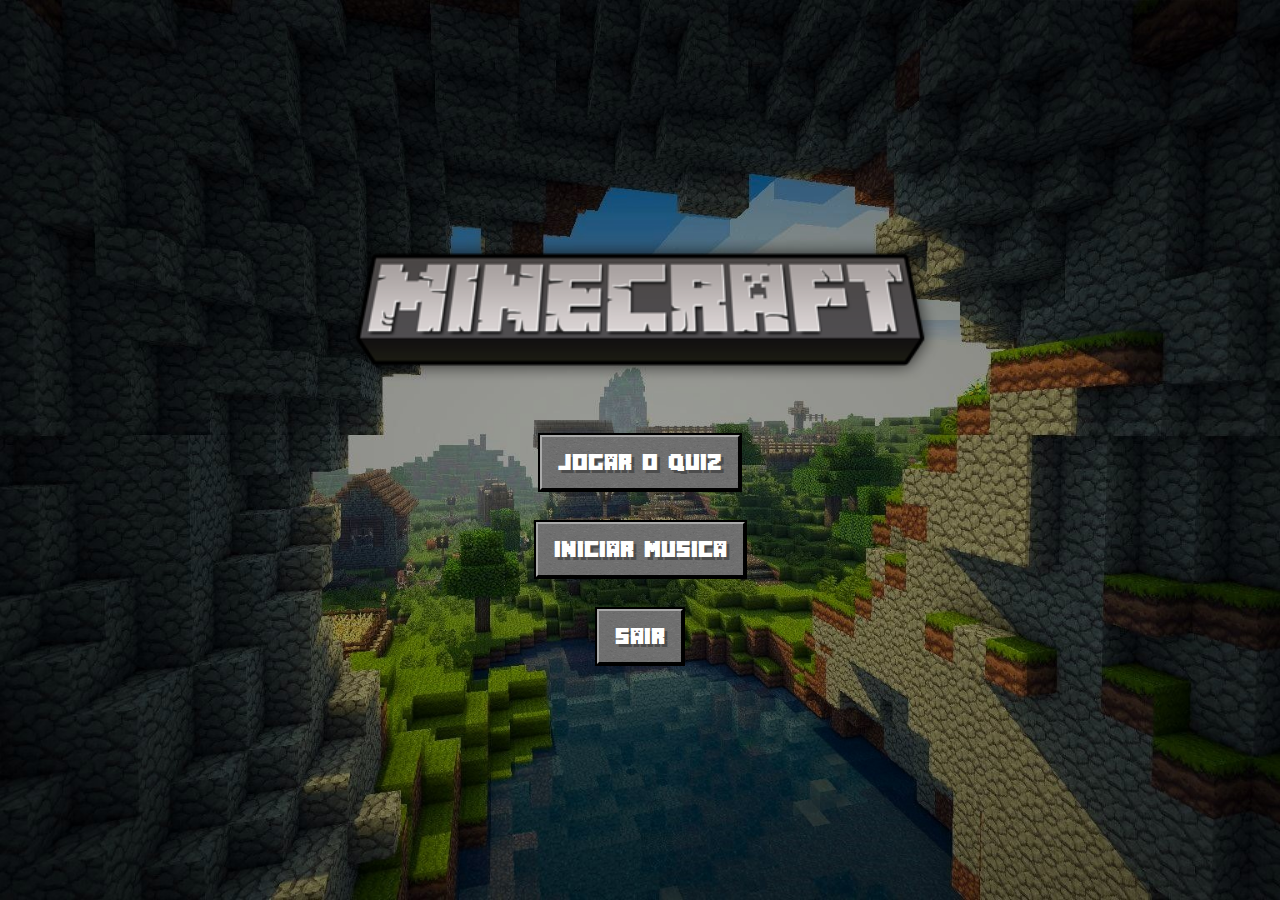
<file: index.html>
<!DOCTYPE html>
<html lang="pt-br">

<head>
    <meta charset="UTF-8">
    <meta name="viewport" content="width=device-width, initial-scale=1.0">
    <title>Login</title>
    <link rel="stylesheet" href="styleLogin.css">
    <link rel="stylesheet" media="screen" href="https://fontlibrary.org/face/minecraftia" type="text/css" />
    <style>
        @import url('https://fonts.googleapis.com/css2?family=Anton+SC&display=swap');
    </style>
</head>

<body>
    <div class="container">
        <img src="img/Sample.png" alt="">
        <div class="botoes">
            <div>
                <button class="jogar" onclick="login()">Jogar o Quiz</button>
            </div>

            <div>
                <button class="jogar" onclick="tocarMusica()">Iniciar Musica</button>
            </div>

            <button class="jogar" onclick="sair()">Sair</button>
        </div>
    </div>
    <audio id="musica" autoplay loop muted>
        <source src="Sons/audio.mp3" type="audio/mpeg">
    </audio>

    <script src="scriptLogin.js"></script>
</body>

</html>
</file>
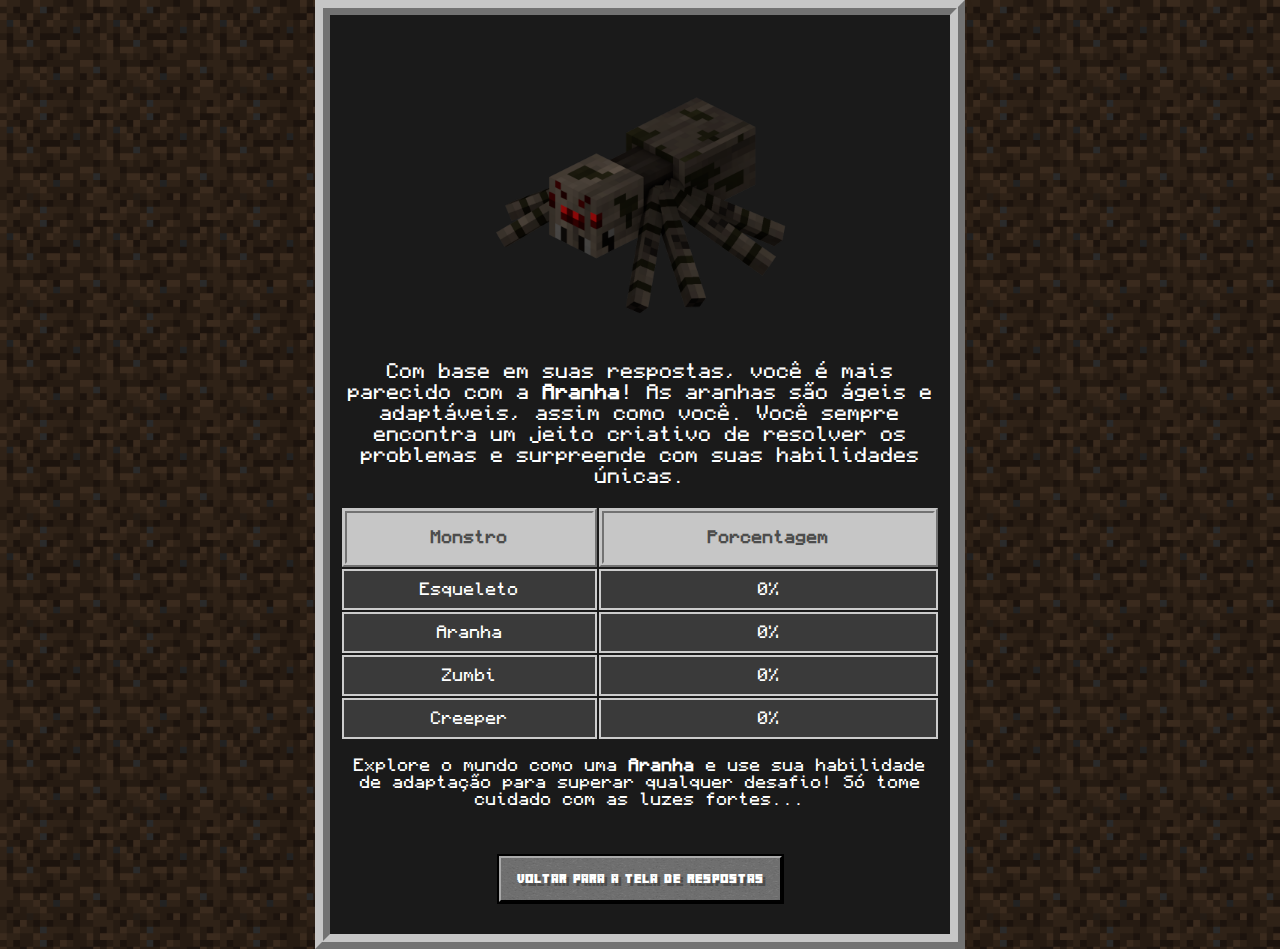
<file: aranha.html>
<!DOCTYPE html>
<html lang="pt-br">

<head>
    <meta charset="UTF-8">
    <meta name="viewport" content="width=device-width, initial-scale=1.0">
    <title>Resultado do Quiz: Aranha</title>
    <link rel="stylesheet" href="styleResul.css">
</head>

<body>
    <div class="result-container">
        <div>
            <img src="img/imgAranha.png" alt="Aranha" width="300px">
        </div>
        <p class="descricao">
            Com base em suas respostas, você é mais parecido com a <span class="highlight">Aranha</span>!
            As aranhas são ágeis e adaptáveis, assim como você. Você sempre encontra um jeito criativo de resolver os
            problemas e surpreende com suas habilidades únicas.
        </p>
        <table>
            <thead>
                <tr>
                    <th>Monstro</th>
                    <th>Porcentagem</th>
                </tr>
            </thead>
            <tbody>
                <tr>
                    <td>Esqueleto</td>
                    <td id="esqueleto-td">0%</td>
                </tr>
                <tr>
                    <td>Aranha</td>
                    <td id="aranha-td">0%</td>
                </tr>
                <tr>
                    <td>Zumbi</td>
                    <td id="zumbi-td">0%</td>
                </tr>
                <tr>
                    <td>Creeper</td>
                    <td id="creeper-td">0%</td>
                </tr>
            </tbody>
        </table>
        <p class="mensagem">
            Explore o mundo como uma <span class="highlight">Aranha</span> e use sua habilidade de adaptação para
            superar qualquer desafio! Só tome cuidado com as luzes fortes...
        </p>
        <button class="jogar" onclick="login()">Voltar para a tela de respostas</button>
    </div>

    <script src="scriptResul.js"></script>
</body>

</html>
</file>
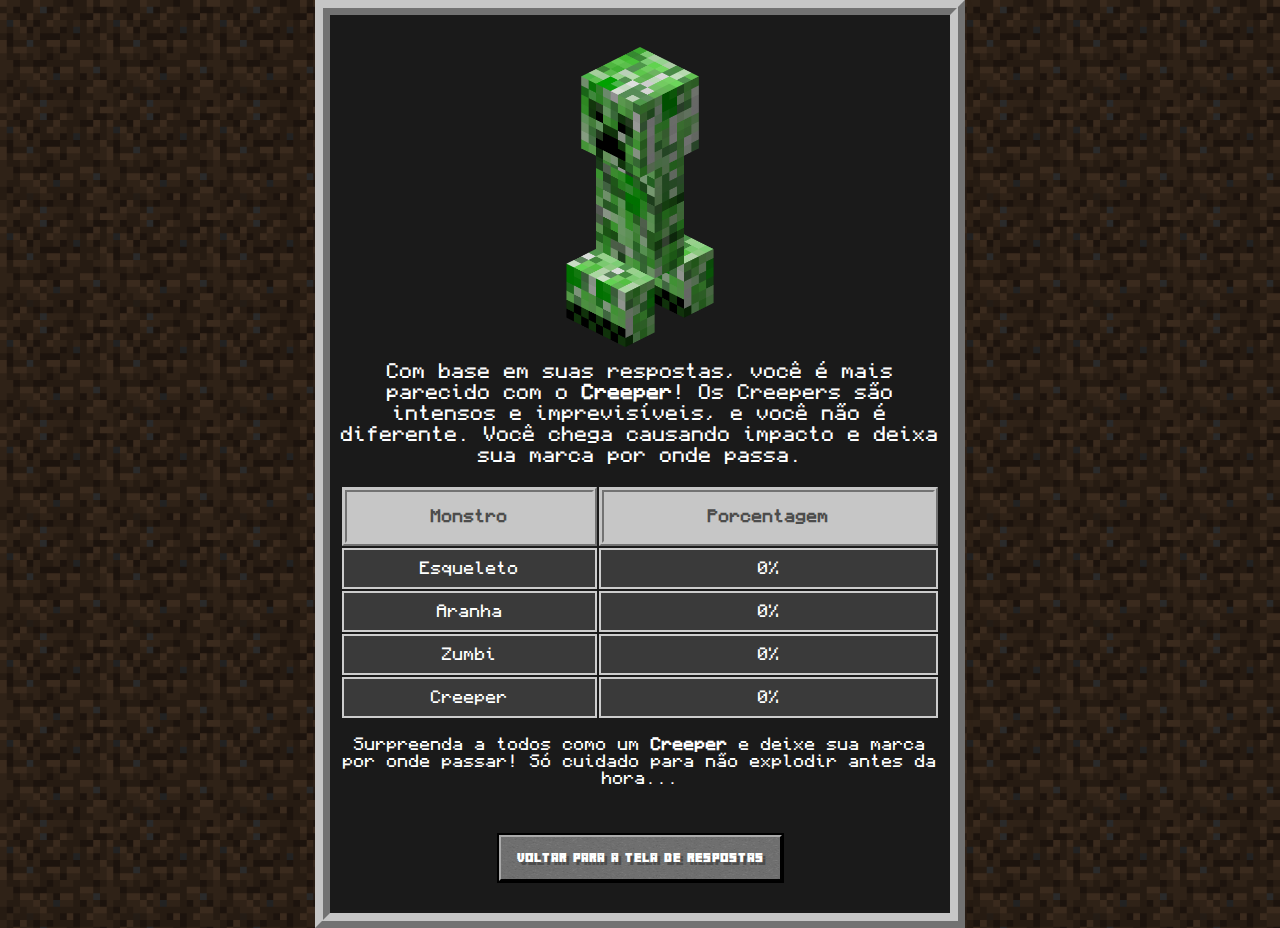
<file: creeper.html>
<!DOCTYPE html>
<html lang="pt-br">

<head>
    <meta charset="UTF-8">
    <meta name="viewport" content="width=device-width, initial-scale=1.0">
    <title>Resultado do Quiz: Creeper</title>
    <link rel="stylesheet" href="styleResul.css">
</head>

<body>
    <div class="result-container">
        <div>
            <img src="img/imgCreeper.png" alt="Creeper" width="300px">
        </div>
        <p class="descricao">
            Com base em suas respostas, você é mais parecido com o <span class="highlight">Creeper</span>!
            Os Creepers são intensos e imprevisíveis, e você não é diferente. Você chega causando impacto e deixa sua
            marca por onde passa.
        </p>
        <table>
            <thead>
                <tr>
                    <th>Monstro</th>
                    <th>Porcentagem</th>
                </tr>
            </thead>
            <tbody>
                <tr>
                    <td>Esqueleto</td>
                    <td id="esqueleto-td">0%</td>
                </tr>
                <tr>
                    <td>Aranha</td>
                    <td id="aranha-td">0%</td>
                </tr>
                <tr>
                    <td>Zumbi</td>
                    <td id="zumbi-td">0%</td>
                </tr>
                <tr>
                    <td>Creeper</td>
                    <td id="creeper-td">0%</td>
                </tr>
            </tbody>
        </table>
        <p class="mensagem">
            Surpreenda a todos como um <span class="highlight">Creeper</span> e deixe sua marca por onde passar! Só
            cuidado para não explodir antes da hora...
        </p>
        <button class="jogar" onclick="login()">Voltar para a tela de respostas</button>
    </div>

    <script src="scriptResul.js"></script>
</body>

</html>
</file>
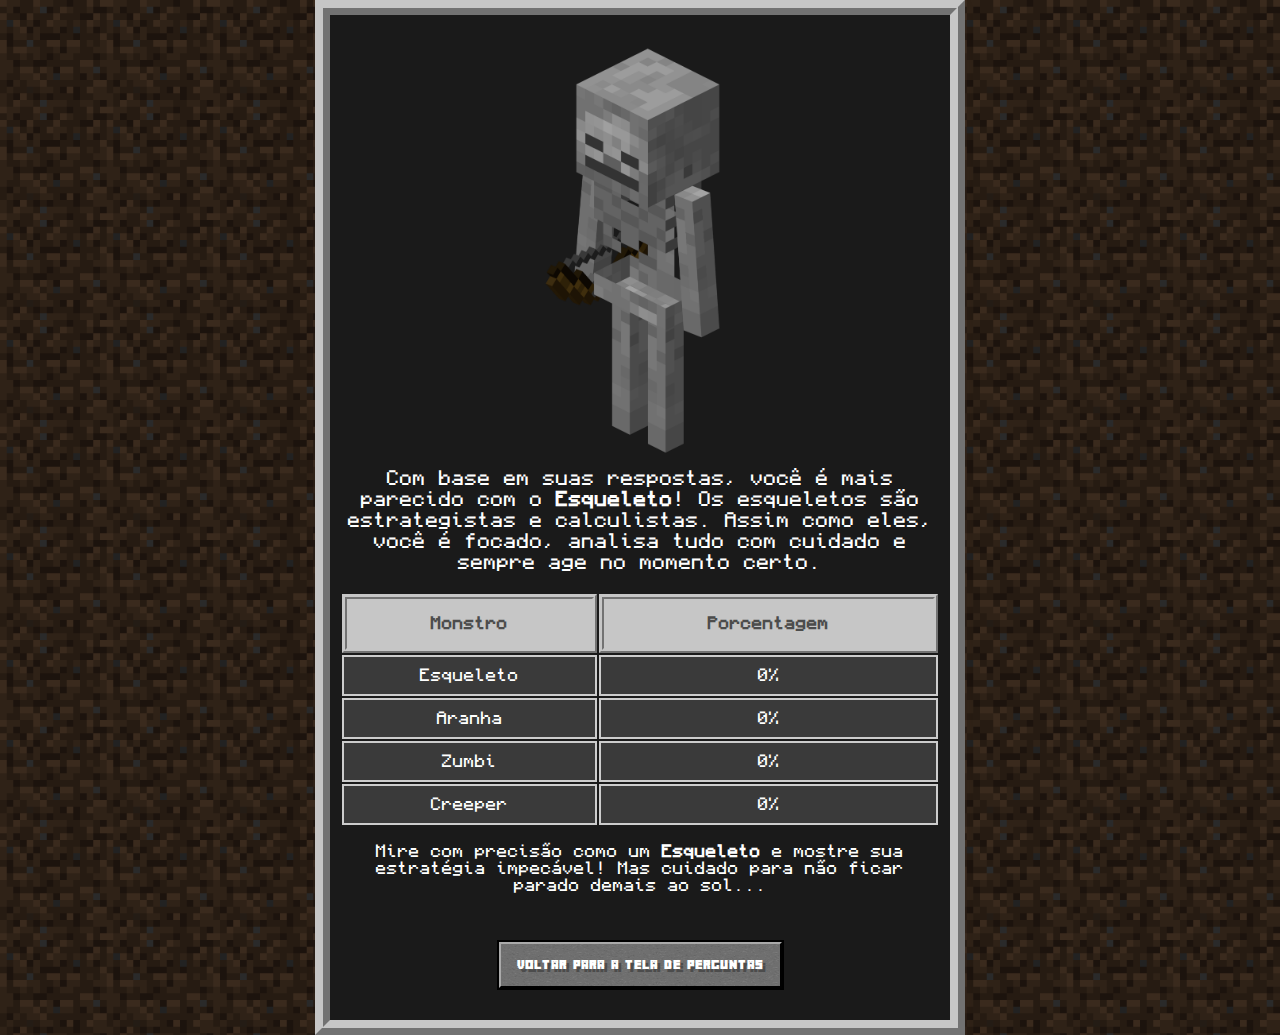
<file: esqueleto.html>
<!DOCTYPE html>
<html lang="pt-br">

<head>
    <meta charset="UTF-8">
    <meta name="viewport" content="width=device-width, initial-scale=1.0">
    <title>Resultado do Quiz: Esqueleto</title>
    <link rel="stylesheet" href="styleResul.css">
</head>

<body>
    <div class="result-container">
        <div>
            <img src="img/imgEsqueleto.png" alt="Esqueleto" width="200px">
        </div>
        <p class="descricao">
            Com base em suas respostas, você é mais parecido com o <span class="highlight">Esqueleto</span>!
            Os esqueletos são estrategistas e calculistas. Assim como eles, você é focado, analisa tudo com cuidado e
            sempre age no momento certo.
        </p>
        <table>
            <thead>
                <tr>
                    <th>Monstro</th>
                    <th>Porcentagem</th>
                </tr>
            </thead>
            <tbody>
                <tr>
                    <td>Esqueleto</td>
                    <td id="esqueleto-td">0%</td>
                </tr>
                <tr>
                    <td>Aranha</td>
                    <td id="aranha-td">0%</td>
                </tr>
                <tr>
                    <td>Zumbi</td>
                    <td id="zumbi-td">0%</td>
                </tr>
                <tr>
                    <td>Creeper</td>
                    <td id="creeper-td">0%</td>
                </tr>
            </tbody>
        </table>
        <p class="mensagem">
            Mire com precisão como um <span class="highlight">Esqueleto</span> e mostre sua estratégia impecável! Mas
            cuidado para não ficar parado demais ao sol...
        </p>
        <button class="jogar" onclick="login()">Voltar para a tela de perguntas</button>
    </div>

    <script src="scriptResul.js"></script>
</body>

</html>
</file>
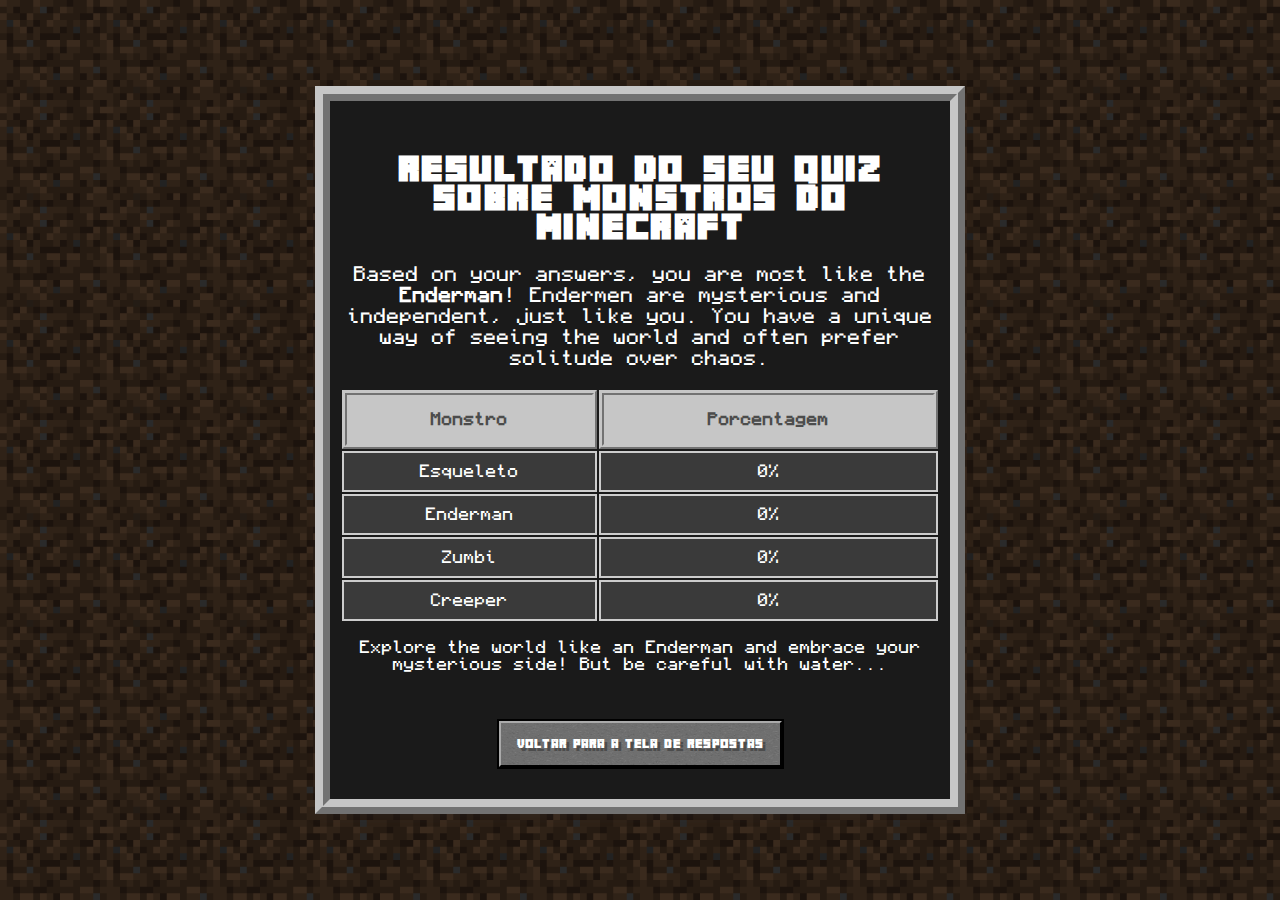
<file: resul.html>
<!DOCTYPE html>
<html lang="pt-br">

<head>
    <meta charset="UTF-8">
    <meta name="viewport" content="width=device-width, initial-scale=1.0">
    <title>Quiz Result: Minecraft Monster</title>
    <link rel="stylesheet" href="styleResul.css">
</head>

<body>
    <div class="result-container">
        <h1>Resultado do seu quiz sobre monstros do Minecraft</h1>
        <p class="descricao">
            Based on your answers, you are most like the <span class="highlight">Enderman</span>! Endermen are
            mysterious and independent, just like you. You have a unique way of seeing the world and often prefer
            solitude over chaos.
        </p>
        <table>
            <thead>
                <tr>
                    <th>Monstro</th>
                    <th>Porcentagem</th>
                </tr>
            </thead>
            <tbody>
                <tr>
                    <td>Esqueleto</td>
                    <td>0%</td>
                </tr>
                <tr>
                    <td>Enderman</td>
                    <td>0%</td>
                </tr>
                <tr>
                    <td>Zumbi</td>
                    <td>0%</td>
                </tr>
                <tr>
                    <td>Creeper</td>
                    <td>0%</td>
                </tr>
            </tbody>
        </table>
        <p class="mensagem">
            Explore the world like an Enderman and embrace your mysterious side! But be careful with water...
        </p>
        <button class="jogar" onclick="result()">Voltar para a tela de respostas</button>
    </div>
</body>

</html>
</file>
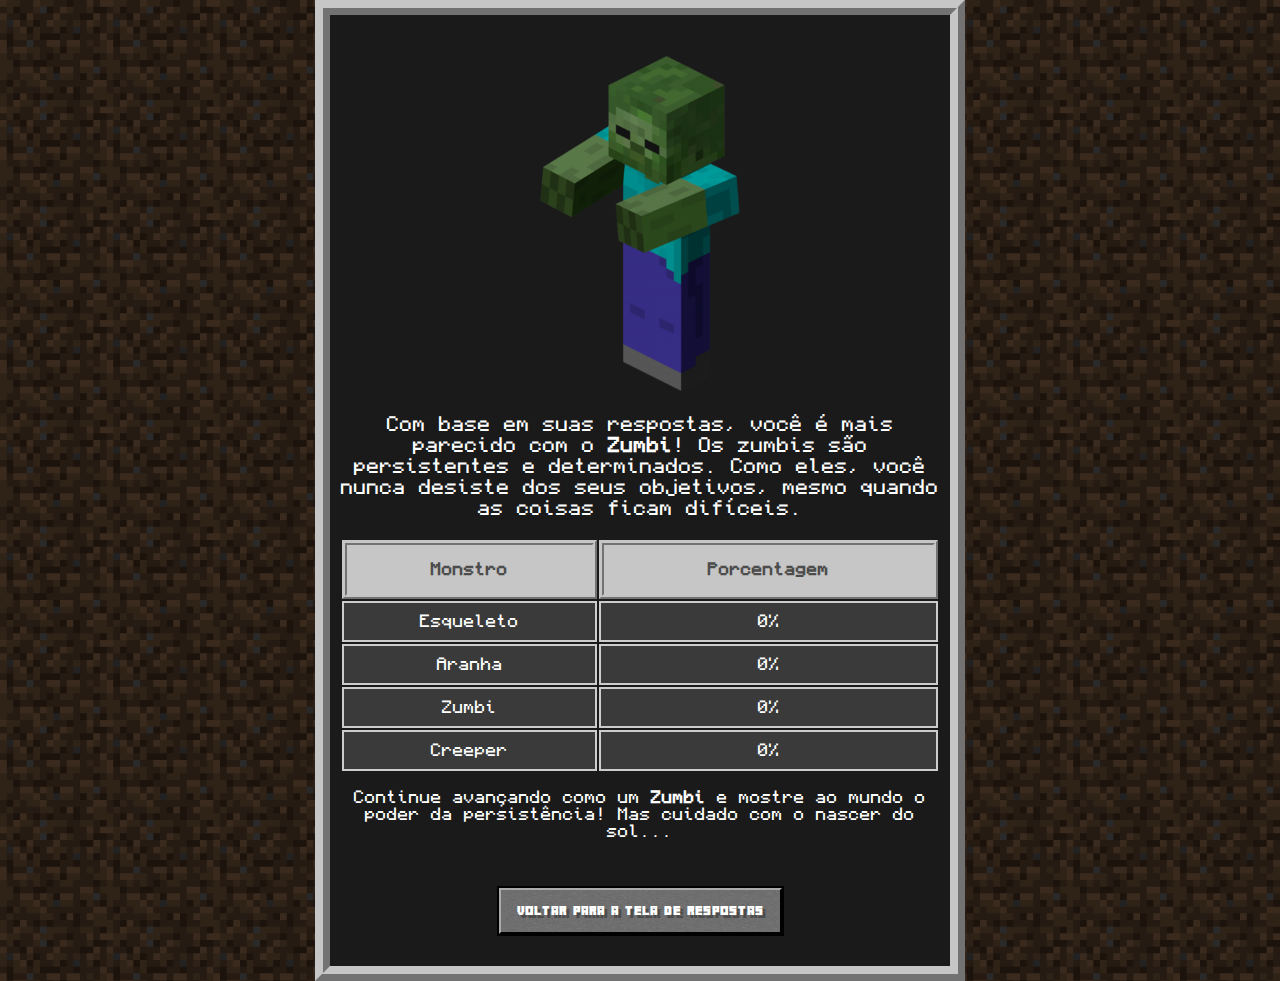
<file: zumbi.html>
<!DOCTYPE html>
<html lang="pt-br">

<head>
    <meta charset="UTF-8">
    <meta name="viewport" content="width=device-width, initial-scale=1.0">
    <title>Resultado do Quiz: Zumbi</title>
    <link rel="stylesheet" href="styleResul.css">
</head>

<body>
    <div class="result-container">
        <div>
            <img src="img/imgZumbi.png" alt="Zumbi" width="200px">
        </div>
        <p class="descricao">
            Com base em suas respostas, você é mais parecido com o <span class="highlight">Zumbi</span>!
            Os zumbis são persistentes e determinados. Como eles, você nunca desiste dos seus objetivos, mesmo quando as
            coisas ficam difíceis.
        </p>
        <table>
            <thead>
                <tr>
                    <th>Monstro</th>
                    <th>Porcentagem</th>
                </tr>
            </thead>
            <tbody>
                <tr>
                    <td>Esqueleto</td>
                    <td id="esqueleto-td">0%</td>
                </tr>
                <tr>
                    <td>Aranha</td>
                    <td id="aranha-td">0%</td>
                </tr>
                <tr>
                    <td>Zumbi</td>
                    <td id="zumbi-td">0%</td>
                </tr>
                <tr>
                    <td>Creeper</td>
                    <td id="creeper-td">0%</td>
                </tr>
            </tbody>
        </table>
        <p class="mensagem">
            Continue avançando como um <span class="highlight">Zumbi</span> e mostre ao mundo o poder da persistência!
            Mas cuidado com o nascer do sol...
        </p>
        <button class="jogar" onclick="login()">Voltar para a tela de respostas</button>
    </div>

    <script src="scriptResul.js"></script>
</body>

</html>
</file>
<file: styleLogin.css>
@font-face {
    font-family: title;
    src: url(fontes/Minecrafter.Reg.ttf);
}

body {
    background-image: url(img/mineLOgin.jpg);
    background-size: cover;
    background-position: center;
    background-repeat: no-repeat;
    margin: 0;
    padding: 0;
    display: flex;
    justify-content: center;
    align-items: center;
    min-height: 100vh;
    color: white;
    font-size: 1rem;
}

.container {
    text-align: center;
    width: 90%;
    max-width: 600px;
    margin: 0 auto;
}

.botoes {
    margin-top: 1rem;
}

.jogar {
    margin-top: 2rem;
    font-size: 1.3rem;
    font-family: title;
    color: white;
    padding: 1rem;
}

.jogar {
    background-image: url([data-uri]);
    border-color: #AAA #565656 #565656 #AAA;
    text-shadow: 3px 3px #4C4C4C;
    outline: 2px solid #000;
}

.jogar:hover {
    background-image: url([data-uri]);
    border-color: #BDC6FF #59639A #59639A #BDC6FF;
}

img {
    width: 100%;
    max-width: 700px;
    margin: 0 auto;
}

@media (max-width: 768px) {
    body {
        font-size: 0.9rem;
        padding: 1rem;
    }

    .jogar {
        font-size: 1.2rem;
        padding: 0.5rem 0.75rem;
    }

    .container {
        width: 100%;
    }
}

@media (max-width: 480px) {
    body {
        font-size: 0.8rem;
    }

    .jogar {
        font-size: 1rem;
        padding: 0.5rem;
    }

    img {
        max-width: 200px;
    }
}
</file>
<file: styleResul.css>
@font-face {
    font-family: title;
    src: url(fontes/Minecrafter.Reg.ttf);
}
@font-face {
    font-family: textos;
    src: url(fontes/Monocraft.ttf);
}
body {
    font-family: textos;
    background-image: url(img/Fundo_terra.webp);
    background-size: 100%;
    margin: 0;
    padding: 0;
    display: flex;
    justify-content: center;
    align-items: center;
    min-height: 100vh;
    color: white;
}
.result-container {
    padding: 2rem;
    margin: 0 auto;
    background: #1a1a1a;
    box-shadow: 0 4px 8px rgba(62, 52, 52, 0.2);
    max-width: 600px;
    width: 100%;
    text-align: center;
    padding-left: 0.6rem;
    padding-right: 0.6rem;
    border: 15px ridge #c6c6c6;
    padding-top: 2rem;
    padding-bottom: 2rem;
}
h1 {
    font-family: title;
    color: white;
    letter-spacing: 2.5px;
}
.descricao {
    margin-top: 10px;
    margin-bottom: 20px;
    font-size: 1.2rem;
}
table {
    width: 100%;
}
td {
    padding: 10px;
    text-align: center;
    border: 2px solid #ccc;
    background-color: #3a3a3a;
}
th {
    background-color: #c6c6c6;
    border: 5px ridge #c6c6c6;
    padding: 1rem;
    color: #4c4c4c;
}
.highlight {
    font-weight: bold;
}
.jogar{
    margin-left: 0;
    margin-top: 2rem;
    font-size: 0.7rem;
    font-family: title;
    color: white;
    padding: 1rem;
}

.jogar {
    background-image: url([data-uri]);
    border-color: #AAA #565656 #565656 #AAA;
    text-shadow: 3px 3px #4C4C4C;
    outline: 2px solid #000;
}

.jogar:hover {
    background-image: url([data-uri]);
    border-color: #BDC6FF #59639A #59639A #BDC6FF;
}
</file>
